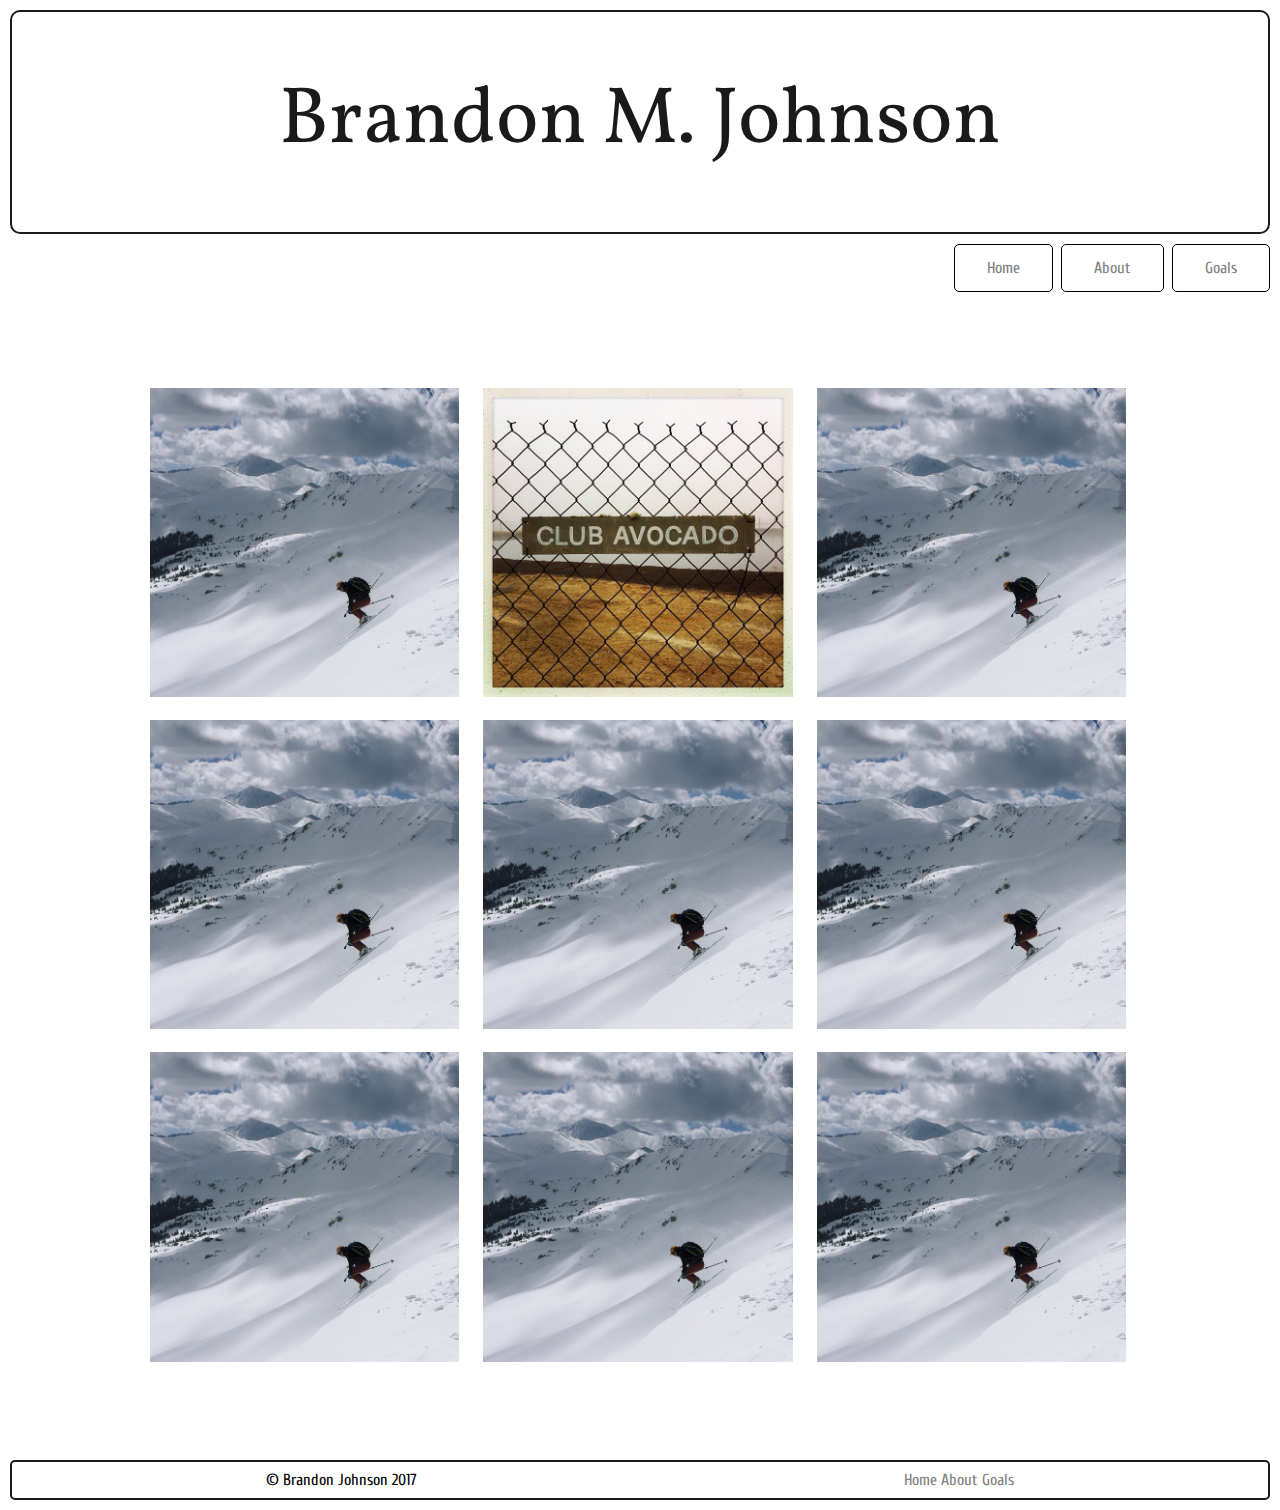
<file: about.html>
<!DOCTYPE html>
<html>

<head>
  <meta charset="utf-8">
  <title>My Personal Webpage v1.0</title>
  <link href="https://fonts.googleapis.com/css?family=Cuprum|Vollkorn:400,700,900" rel="stylesheet">
  <link rel="stylesheet" href="assets/reset.css">
  <link rel="stylesheet" href="assets/style.css">
</head>

<body class="flex-body">


  <!-- MAIN HEADER FLEXBOX-->

  <header class="flex-header">
    <div class="h1container">
      <h1>Brandon M. Johnson</h1>
    </div>
  </header>

  <nav class="nav">
    <nav class="navchild">
      <ul>
        <li class="navsubchild"><a href="index.html" class="button">Home</a></li>
        <li class="navsubchild"><a href="about.html" class="button">About</a></li>
        <li class="navsubchild"><a href="goals.html" class="button">Goals</a></li>
      </ul>
    </nav>
  </nav>

  <!-- END HEADER -->

  <main class="bodychild">


    <div class="imageparent">

      <!-- MAIN FLEXBOX #1 -->

      <picture class="imageflex">

        <a href="http://www.brandonmichaeljohnson.com" class="">
          <source srcset="assets/quinnloveland.jpg" media="(max-width: 400px)">
          <source srcset="assets/quinnloveland.jpg">
          <img src="assets/quinnloveland.jpg" alt="hobbies/interest" class="opacity">
        </a>
        <p>&nbsp;</p>

        <a href="http://www.brandonmichaeljohnson.com" class="">
          <source srcset="assets/clubavocado.jpg" media="(max-width: 400px)">
          <source srcset="assets/clubavocado.jpg">
          <img src="assets/clubavocado.jpg" alt="hobbies/interest" class="opacity">
        </a>
        <p>&nbsp;</p>
        <a href="http://www.brandonmichaeljohnson.com" class="">
          <source srcset="assets/quinnloveland.jpg" media="(max-width: 400px)">
          <source srcset="assets/quinnloveland.jpg">
          <img src="assets/quinnloveland.jpg" alt="hobbies/interest" class="opacity">
        </a>
        <p>&nbsp;</p>

        <a href="http://www.brandonmichaeljohnson.com" class="">
          <source srcset="assets/quinnloveland.jpg" media="(max-width: 400px)">
          <source srcset="assets/quinnloveland.jpg">
          <img src="assets/quinnloveland.jpg" alt="hobbies/interest" class="opacity">
        </a>
        <p>&nbsp;</p>

        <a href="http://www.brandonmichaeljohnson.com" class="">
          <source srcset="assets/quinnloveland.jpg" media="(max-width: 400px)">
          <source srcset="assets/quinnloveland.jpg">
          <img src="assets/quinnloveland.jpg" alt="hobbies/interest" class="opacity">
        </a>
        <p>&nbsp;</p>

        <a href="http://www.brandonmichaeljohnson.com" class="">
          <source srcset="assets/quinnloveland.jpg" media="(max-width: 400px)">
          <source srcset="assets/quinnloveland.jpg">
          <img src="assets/quinnloveland.jpg" alt="hobbies/interest" class="opacity">
        </a>
        <p>&nbsp;</p>

        <a href="http://www.brandonmichaeljohnson.com" class="">
          <source srcset="assets/quinnloveland.jpg" media="(max-width: 400px)">
          <source srcset="assets/quinnloveland.jpg">
          <img src="assets/quinnloveland.jpg" alt="hobbies/interest" class="opacity">
        </a>
        <p>&nbsp;</p>

        <a href="http://www.brandonmichaeljohnson.com" class="">
          <source srcset="assets/quinnloveland.jpg" media="(max-width: 400px)">
          <source srcset="assets/quinnloveland.jpg">
          <img src="assets/quinnloveland.jpg" alt="hobbies/interest" class="opacity">
        </a>
        <p>&nbsp;</p>

        <a href="http://www.brandonmichaeljohnson.com" class="">
          <source srcset="assets/quinnloveland.jpg" media="(max-width: 400px)">
          <source srcset="assets/quinnloveland.jpg">
          <img src="assets/quinnloveland.jpg" alt="hobbies/interest" class="opacity" class="opacity">
        </a>
        <p>&nbsp;</p>

      </picture>


    </div>


  </main>

  <!-- FOOTER -->

  <footer>
    <nav class="navfooter">
      <small>&copy; Brandon Johnson 2017</small>
      <nav class="navfooterchild">
        <ul>
          <li class="navfootersubchild"><a href="index.html">Home</a></li>
          <li class="navfootersubchild"><a href="about.html">About</a></li>
          <li class="navfootersubchild"><a href="goals.html">Goals</a></li>
        </ul>
      </nav>
    </nav>
  </footer>

  <!-- END FOOTER -->


</body>

</html>
</file>
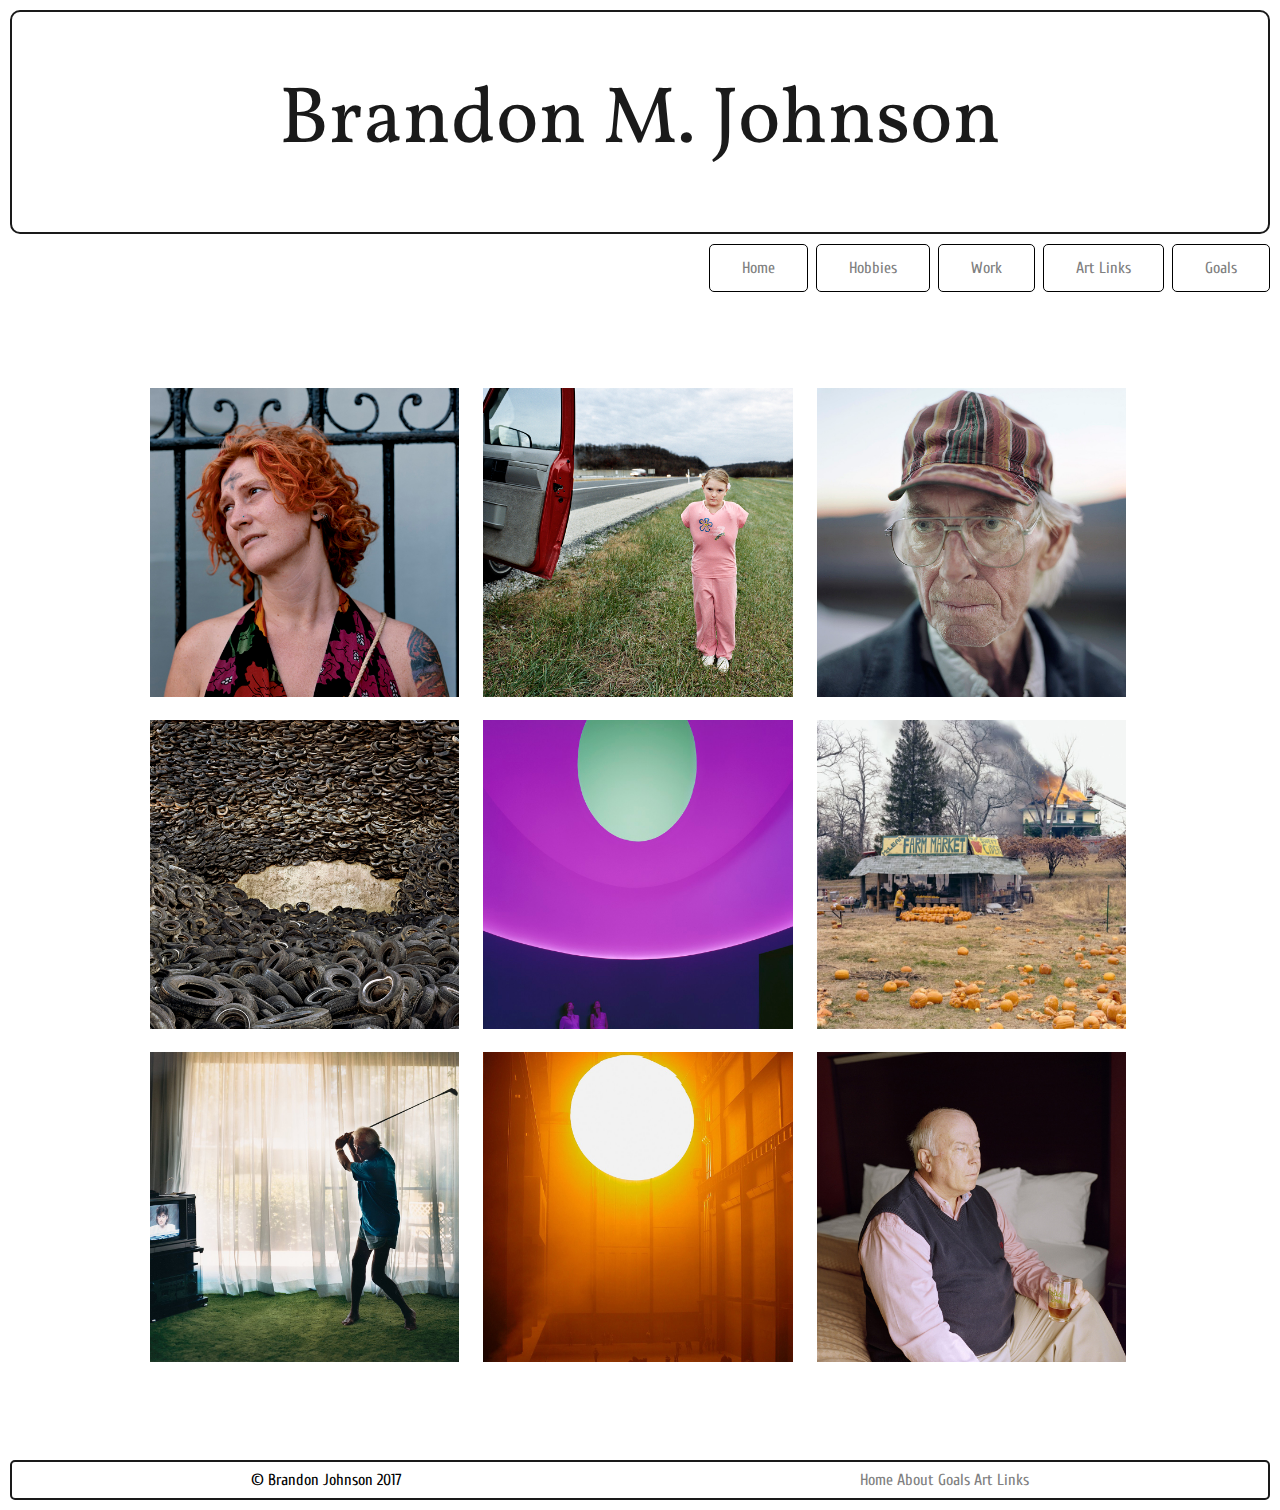
<file: artilike.html>
<!DOCTYPE html>
<html>

<head>
  <meta charset="utf-8">
  <title>My Personal Webpage v1.0</title>
  <link href="https://fonts.googleapis.com/css?family=Cuprum|Vollkorn:400,700,900" rel="stylesheet">
  <link rel="stylesheet" href="assets/reset.css">
  <link rel="stylesheet" href="assets/style.css">
</head>

<body class="flex-body">


  <!-- MAIN HEADER FLEXBOX-->

  <header class="flex-header">
    <div class="h1container">
      <h1>Brandon M. Johnson</h1>
    </div>
  </header>

  <nav class="nav">
    <nav class="navchild">
      <ul>
        <li class="navsubchild"><a href="index.html" class="button">Home</a></li>
        <li class="navsubchild"><a href="fun.html" class="button">Hobbies</a></li>
        <li class="navsubchild"><a href="work.html" class="button">Work</a></li>
        <li class="navsubchild"><a href="artilike.html" class="button">Art Links</a></li>
        <li class="navsubchild"><a href="goals.html" class="button">Goals</a></li>
      </ul>
    </nav>
  </nav>

  <!-- END HEADER -->

  <main class="bodychild">


    <div class="imageparent">

      <!-- MAIN FLEXBOX #1 -->

      <picture class="imageflex">

        <a href="http://www.alecsoth.com" class="">
          <source srcset="assets/artilike/alecsoth_adelyn.jpg" media="(max-width: 400px)">
          <source srcset="assets/artilike/alecsoth_adelyn.jpg">
          <img src="assets/artilike/alecsoth_adelyn.jpg" alt="Alec Soth" class="opacity">
        </a>
        <p>&nbsp;</p>

        <a href="http://www.amystein.com" class="">
          <source srcset="assets/artilike/amystein.jpeg" media="(max-width: 400px)">
          <source srcset="assets/artilike/amystein.jpeg">
          <img src="assets/artilike/amystein.jpeg" alt="Amy Stein" class="opacity">
        </a>
        <p>&nbsp;</p>

        <a href="http://www.bryanschutmaat.com/" class="">
          <source srcset="assets/artilike/bryanschutmaat.jpeg" media="(max-width: 400px)">
          <source srcset="assets/artilike/bryanschutmaat.jpeg">
          <img src="assets/artilike/bryanschutmaat.jpeg" alt="Bryan Schutmaat" class="opacity">
        </a>
        <p>&nbsp;</p>

        <a href="https://www.edwardburtynsky.com/" class="">
          <source srcset="assets/artilike/edburtynsky.jpeg" media="(max-width: 400px)">
          <source srcset="assets/artilike/edburtynsky.jpeg">
          <img src="assets/artilike/edburtynsky.jpeg" alt="Edward Burtynsky" class="opacity">
        </a>
        <p>&nbsp;</p>

        <a href="http://jamesturrell.com/" class="">
          <source srcset="assets/artilike/jamesturrell.jpeg" media="(max-width: 400px)">
          <source srcset="assets/artilike/jamesturrell.jpeg">
          <img src="assets/artilike/jamesturrell.jpeg" alt="James Turrell" class="opacity">
        </a>
        <p>&nbsp;</p>

        <a href="http://www.luhringaugustine.com/artists/joel-sternfeld" class="">
          <source srcset="assets/artilike/joelsternfeld.jpeg" media="(max-width: 400px)">
          <source srcset="assets/artilike/joelsternfeld.jpeg">
          <img src="assets/artilike/joelsternfeld.jpeg" alt="hobbies/interest" class="opacity">
        </a>
        <p>&nbsp;</p>

        <a href="http://larrysultan.com/" class="">
          <source srcset="assets/artilike/larrysultan.jpeg" media="(max-width: 400px)">
          <source srcset="assets/artilike/larrysultan.jpeg">
          <img src="assets/artilike/larrysultan.jpeg" alt="hobbies/interest" class="opacity">
        </a>
        <p>&nbsp;</p>

        <a href="http://www.olafureliasson.net/" class="">
          <source srcset="assets/artilike/olafurelliason.jpeg" media="(max-width: 400px)">
          <source srcset="assets/artilike/olafurelliason.jpeg">
          <img src="assets/artilike/olafurelliason.jpeg" alt="hobbies/interest" class="opacity">
        </a>
        <p>&nbsp;</p>

        <a href="http://saramacel.com/" class="">
          <source srcset="assets/artilike/saramacel.jpeg" media="(max-width: 400px)">
          <source srcset="assets/artilike/saramacel.jpeg">
          <img src="assets/artilike/saramacel.jpeg" alt="hobbies/interest" class="opacity" class="opacity">
        </a>
        <p>&nbsp;</p>

      </picture>


    </div>


  </main>

  <!-- FOOTER -->

  <footer>
    <nav class="navfooter">
      <small>&copy; Brandon Johnson 2017</small>
      <nav class="navfooterchild">
        <ul>
          <li class="navfootersubchild"><a href="index.html">Home</a></li>
          <li class="navfootersubchild"><a href="about.html">About</a></li>
          <li class="navfootersubchild"><a href="goals.html">Goals</a></li>
          <li class="navfootersubchild"><a href="artilike.html">Art Links</a>
        </ul>
      </nav>
    </nav>
  </footer>

  <!-- END FOOTER -->


</body>

</html>
</file>
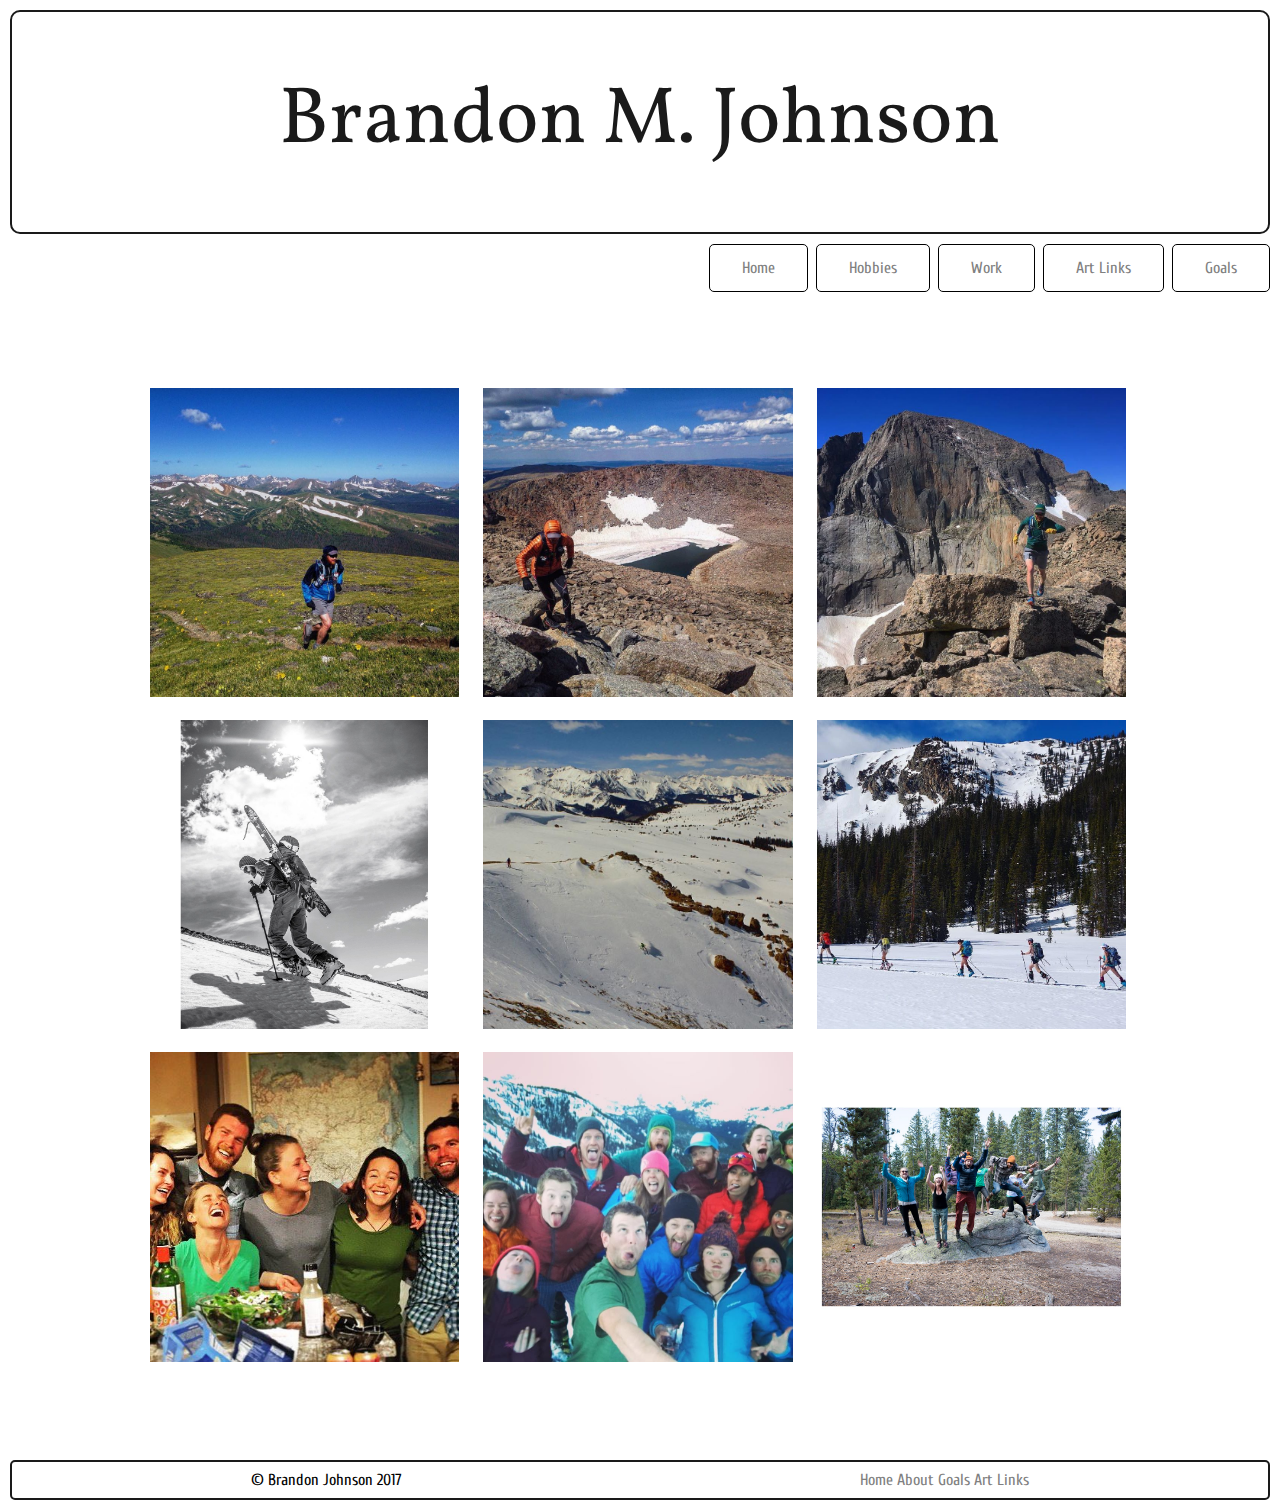
<file: fun.html>
<!DOCTYPE html>
<html>

<head>
  <meta charset="utf-8">
  <title>My Personal Webpage v1.0</title>
  <link href="https://fonts.googleapis.com/css?family=Cuprum|Vollkorn:400,700,900" rel="stylesheet">
  <link rel="stylesheet" href="assets/reset.css">
  <link rel="stylesheet" href="assets/style.css">
</head>

<body class="flex-body">


  <!-- MAIN HEADER FLEXBOX-->

  <header class="flex-header">
    <div class="h1container">
      <h1>Brandon M. Johnson</h1>
    </div>
  </header>

  <nav class="nav">
    <nav class="navchild">
      <ul>
        <li class="navsubchild"><a href="index.html" class="button">Home</a></li>
        <li class="navsubchild"><a href="fun.html" class="button">Hobbies</a></li>
        <li class="navsubchild"><a href="work.html" class="button">Work</a></li>
        <li class="navsubchild"><a href="artilike.html" class="button">Art Links</a></li>
        <li class="navsubchild"><a href="goals.html" class="button">Goals</a></li>
      </ul>
    </nav>
  </nav>

  <!-- END HEADER -->

  <main class="bodychild">


    <div class="imageparent">

      <!-- MAIN FLEXBOX #1 -->

      <picture class="imageflex">

        <a href="index.html" class="">
          <source srcset="assets/trailrunning.jpg" media="(max-width: 400px)">
          <source srcset="assets/trailrunning.jpg">
          <img src="assets/trailrunning.jpg" alt="Alec Soth" class="opacity">
        </a>
        <p>&nbsp;</p>

        <a href="index.html" class="">
          <source srcset="assets/trailrun2.jpg" media="(max-width: 400px)">
          <source srcset="assets/trailrun2.jpg">
          <img src="assets/trailrun2.jpg" alt="Amy Stein" class="opacity">
        </a>
        <p>&nbsp;</p>

        <a href="index.html" class="">
          <source srcset="assets/ladywashington.jpg" media="(max-width: 400px)">
          <source srcset="assets/ladywashington.jpg">
          <img src="assets/ladywashington.jpg" alt="Bryan Schutmaat" class="opacity">
        </a>
        <p>&nbsp;</p>

        <a href="index.html" class="">
          <source srcset="assets/bcski1.jpg" media="(max-width: 400px)">
          <source srcset="assets/bcski1.jpg">
          <img src="assets/bcski1.jpg" alt="Edward Burtynsky" class="opacity">
        </a>
        <p>&nbsp;</p>

        <a href="index.html" class="">
          <source srcset="assets/goldhill.jpg" media="(max-width: 400px)">
          <source srcset="assets/goldhill.jpg">
          <img src="assets/goldhill.jpg" alt="James Turrell" class="opacity">
        </a>
        <p>&nbsp;</p>

        <a href="index.html" class="">
          <source srcset="assets/skinning.jpg" media="(max-width: 400px)">
          <source srcset="assets/skinning.jpg">
          <img src="assets/skinning.jpg" alt="hobbies/interest" class="opacity">
        </a>
        <p>&nbsp;</p>

        <a href="index.html" class="">
          <source srcset="assets/friends.jpg" media="(max-width: 400px)">
          <source srcset="assets/friends.jpg">
          <img src="assets/friends.jpg" alt="hobbies/interest" class="opacity">
        </a>
        <p>&nbsp;</p>

        <a href="index.html" class="">
          <source srcset="assets/skinnergroup.jpg" media="(max-width: 400px)">
          <source srcset="assets/skinnergroup.jpg">
          <img src="assets/skinnergroup.jpg" alt="hobbies/interest" class="opacity">
        </a>
        <p>&nbsp;</p>

        <a href="index.html" class="">
          <source srcset="assets/mummyjump.jpg" media="(max-width: 400px)">
          <source srcset="assets/mummyjump.jpg">
          <img src="assets/mummyjump.jpg" alt="hobbies/interest" class="opacity" class="opacity">
        </a>
        <p>&nbsp;</p>

      </picture>


    </div>


  </main>

  <!-- FOOTER -->

  <footer>
    <nav class="navfooter">
      <small>&copy; Brandon Johnson 2017</small>
      <nav class="navfooterchild">
        <ul>
          <li class="navfootersubchild"><a href="index.html">Home</a></li>
          <li class="navfootersubchild"><a href="about.html">About</a></li>
          <li class="navfootersubchild"><a href="goals.html">Goals</a></li>
          <li class="navfootersubchild"><a href="artilike.html">Art Links</a>
        </ul>
      </nav>
    </nav>
  </footer>

  <!-- END FOOTER -->


</body>

</html>
</file>
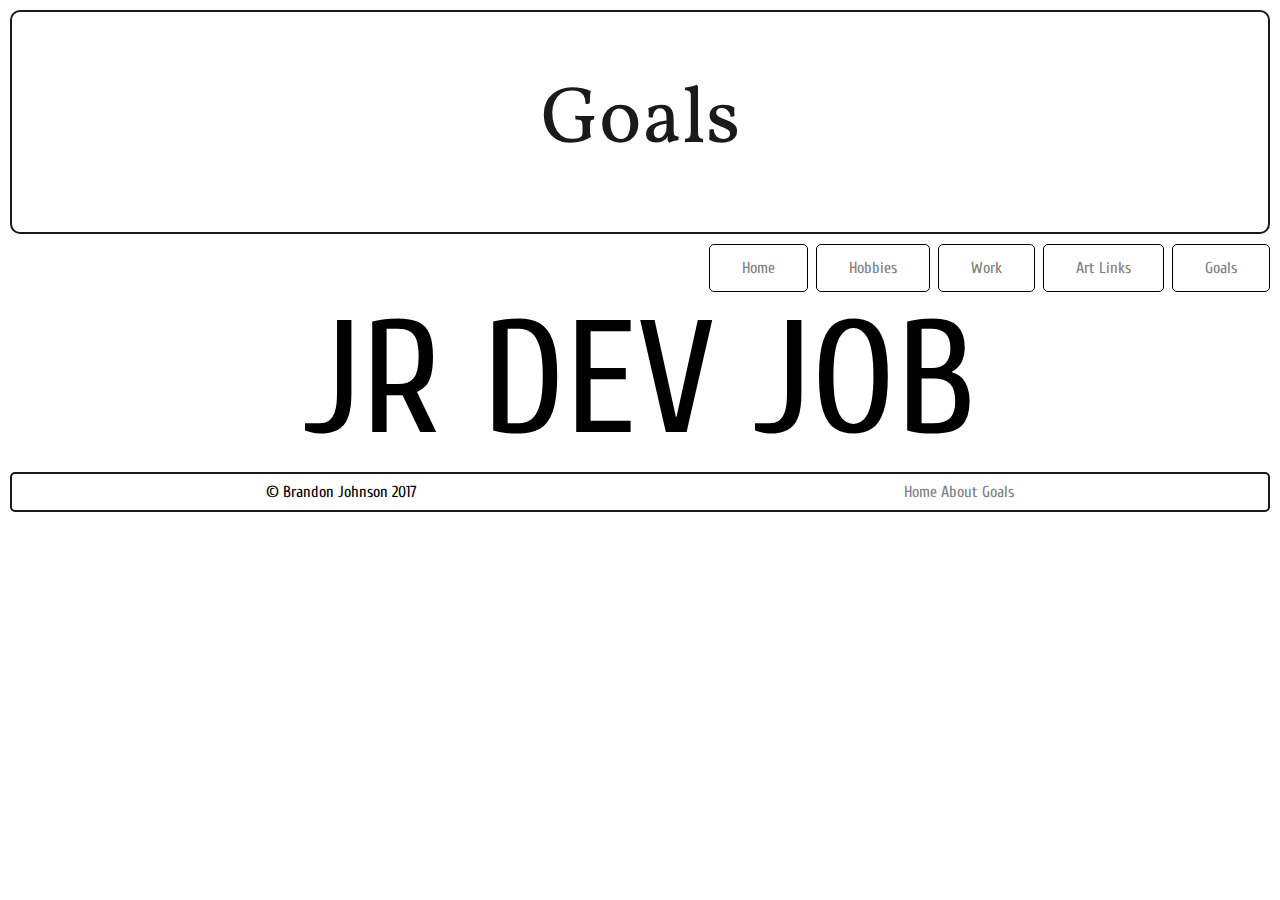
<file: goals.html>
<!DOCTYPE html>
<html>

<head>
  <meta charset="utf-8">
  <title>My Personal Webpage v1.0</title>
  <link href="https://fonts.googleapis.com/css?family=Cuprum|Vollkorn:400,700,900" rel="stylesheet">
  <link rel="stylesheet" href="assets/reset.css">
  <link rel="stylesheet" href="assets/style.css">
</head>

<body class="flex-body">


  <!-- MAIN HEADER FLEXBOX-->

  <header class="flex-header">
    <div class="h1container">
      <h1>Goals</h1>
    </div>
  </header>

  <nav class="nav">
    <nav class="navchild">
      <ul>
        <li class="navsubchild"><a href="index.html" class="button">Home</a></li>
        <li class="navsubchild"><a href="fun.html" class="button">Hobbies</a></li>
        <li class="navsubchild"><a href="work.html" class="button">Work</a></li>
        <li class="navsubchild"><a href="artilike.html" class="button">Art Links</a></li>
        <li class="navsubchild"><a href="goals.html" class="button">Goals</a></li>
      </ul>
    </nav>
  </nav>

  <!-- END HEADER -->

  <main class="bodychild">



  <p id="goal" style="text-align: center">JR DEV JOB</p>



  </main>

  <!-- FOOTER -->

  <footer>
    <nav class="navfooter">
      <small>&copy; Brandon Johnson 2017</small>
      <nav class="navfooterchild">
        <ul>
          <li class="navfootersubchild"><a href="index.html">Home</a></li>
          <li class="navfootersubchild"><a href="about.html">About</a></li>
          <li class="navfootersubchild"><a href="goals.html">Goals</a></li>
        </ul>
      </nav>
    </nav>
  </footer>

  <!-- END FOOTER -->


</body>

</html>
</file>
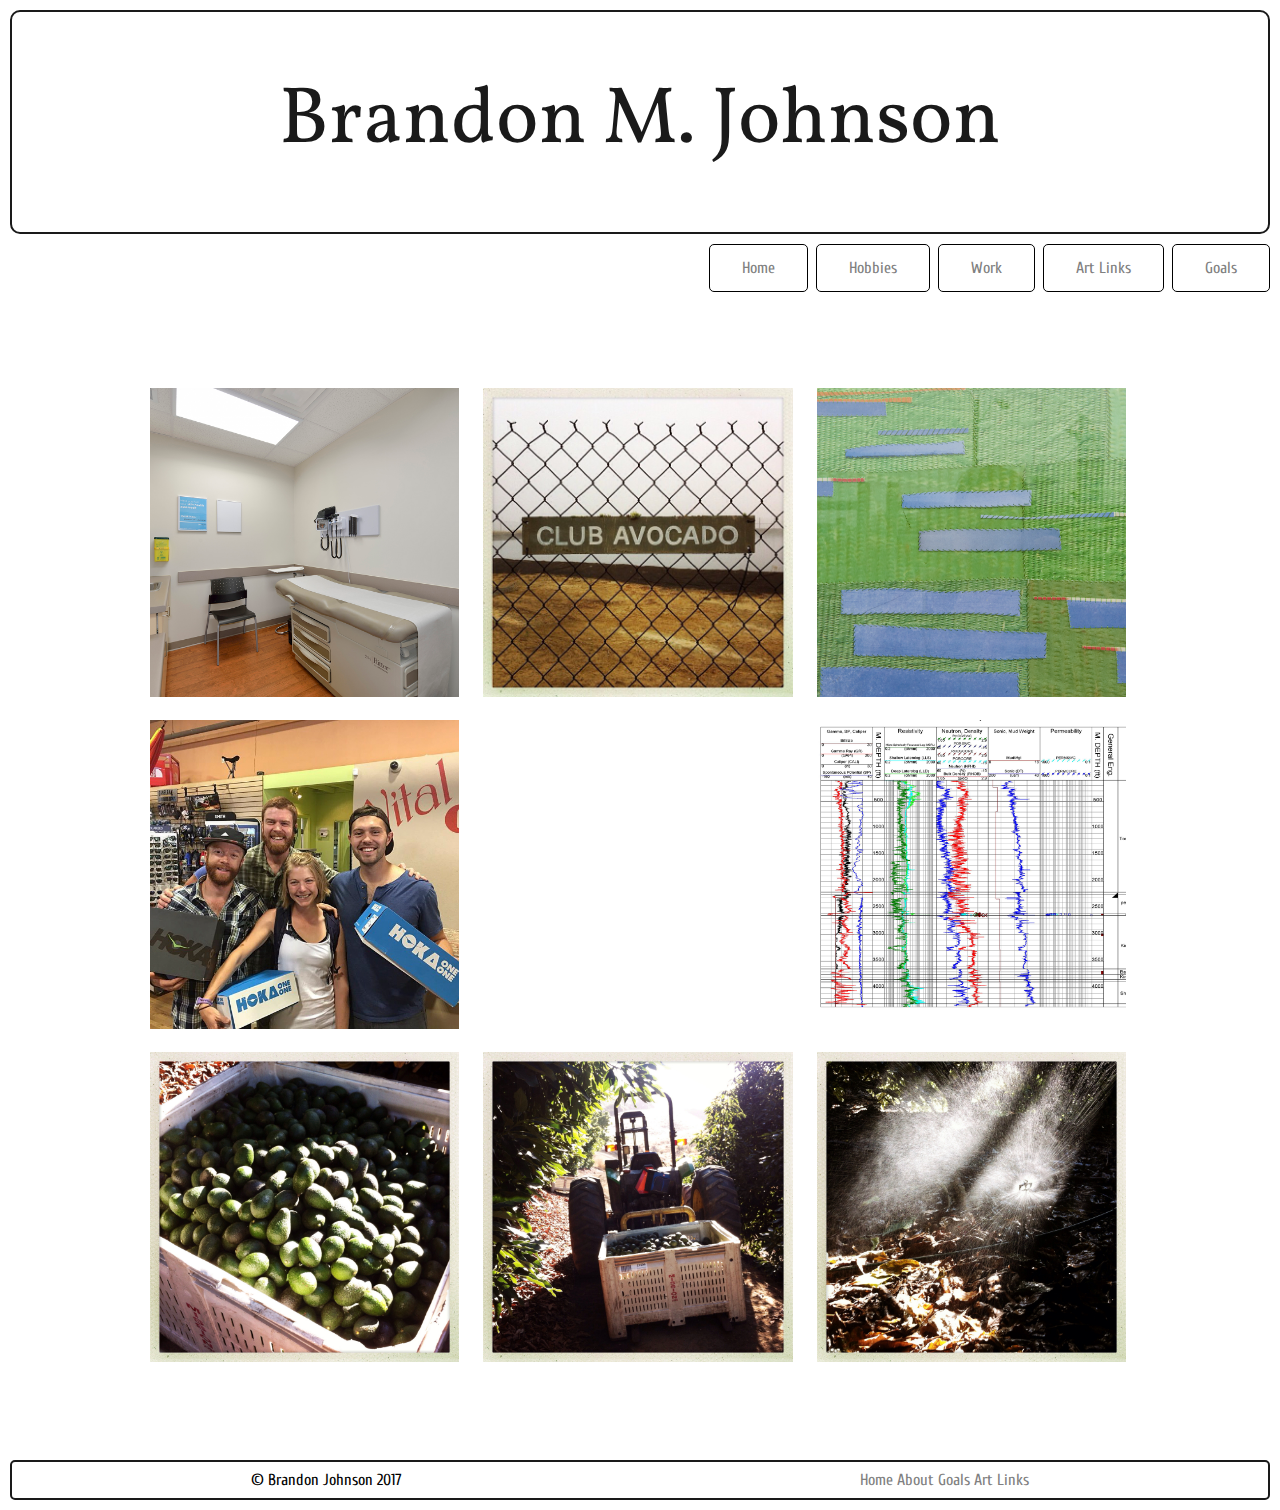
<file: work.html>
<!DOCTYPE html>
<html>

<head>
  <meta charset="utf-8">
  <title>My Personal Webpage v1.0</title>
  <link href="https://fonts.googleapis.com/css?family=Cuprum|Vollkorn:400,700,900" rel="stylesheet">
  <link rel="stylesheet" href="assets/reset.css">
  <link rel="stylesheet" href="assets/style.css">
</head>

<body class="flex-body">


  <!-- MAIN HEADER FLEXBOX-->

  <header class="flex-header">
    <div class="h1container">
      <h1>Brandon M. Johnson</h1>
    </div>
  </header>

  <nav class="nav">
    <nav class="navchild">
      <ul>
        <li class="navsubchild"><a href="index.html" class="button">Home</a></li>
        <li class="navsubchild"><a href="fun.html" class="button">Hobbies</a></li>
        <li class="navsubchild"><a href="work.html" class="button">Work</a></li>
        <li class="navsubchild"><a href="artilike.html" class="button">Art Links</a></li>
        <li class="navsubchild"><a href="goals.html" class="button">Goals</a></li>
      </ul>
    </nav>
  </nav>

  <!-- END HEADER -->

  <main class="bodychild">


    <div class="imageparent">

      <!-- MAIN FLEXBOX #1 -->

      <picture class="imageflex">

        <a href="" class="">
          <source srcset="passets/work/cca.jpeg" media="(max-width: 400px)">
          <source srcset="assets/work/cca.jpeg">
          <img src="assets/work/cca.jpeg" alt="hobbies/interest" class="opacity">
        </a>
        <p>&nbsp;</p>

        <a href="http://www.brandonmichaeljohnson.com" class="">
          <source srcset="assets/clubavocado.jpg" media="(max-width: 400px)">
          <source srcset="assets/clubavocado.jpg">
          <img src="assets/clubavocado.jpg" alt="hobbies/interest" class="opacity">
        </a>
        <p>&nbsp;</p>
        <a href="http://www.romyowens.com" class="">
          <source srcset="assets/work/romyowens.jpeg" media="(max-width: 400px)">
          <source srcset="assets/work/romyowens.jpeg">
          <img src="assets/work/romyowens.jpeg" alt="hobbies/interest" class="opacity">
        </a>
        <p>&nbsp;</p>

        <a href="http://www.brandonmichaeljohnson.com" class="">
          <source srcset="assets/work/vital.jpg" media="(max-width: 400px)">
          <source srcset="assets/work/vital.jpg">
          <img src="assets/work/vital.jpg" alt="hobbies/interest" class="opacity">
        </a>
        <p>&nbsp;</p>

        <a href="http://www.brandonmichaeljohnson.com" class="">
          <!-- <source srcset="assets/quinnloveland.jpg" media="(max-width: 400px)">
          <source srcset="assets/quinnloveland.jpg">
          <img src="assets/quinnloveland.jpg" alt="hobbies/interest" class="opacity"> -->
          <p></p>
        </a>
        <p>&nbsp;</p>

        <a href="http://www.brandonmichaeljohnson.com" class="">
          <source srcset="assets/work/welllog.jpeg" media="(max-width: 400px)">
          <source srcset="assets/work/welllog.jpeg">
          <img src="assets/work/welllog.jpeg" alt="hobbies/interest" class="opacity">
        </a>
        <p>&nbsp;</p>

        <a href="http://www.brandonmichaeljohnson.com" class="">
          <source srcset="assets/work/IMG_0015.jpg" media="(max-width: 400px)">
          <source srcset="assets/work/IMG_0015.jpg">
          <img src="assets/work/IMG_0015.jpg" alt="hobbies/interest" class="opacity">
        </a>
        <p>&nbsp;</p>

        <a href="http://www.brandonmichaeljohnson.com" class="">
          <source srcset="assets/work/IMG_0016.jpg" media="(max-width: 400px)">
          <source srcset="assets/work/IMG_0016.jpg">
          <img src="assets/work/IMG_0016.jpg" alt="hobbies/interest" class="opacity">
        </a>
        <p>&nbsp;</p>

        <a href="artilike.html" class="">
          <source srcset="aassets/work/IMG_0081.jpg" media="(max-width: 400px)">
          <source srcset="aassets/work/IMG_0081.jpg">
          <img src="assets/work/IMG_0081.jpg" alt="hobbies/interest" class="opacity" class="opacity">
        </a>
        <p>&nbsp;</p>

      </picture>


    </div>


  </main>

  <!-- FOOTER -->

  <footer>
    <nav class="navfooter">
      <small>&copy; Brandon Johnson 2017</small>
      <nav class="navfooterchild">
        <ul>
          <li class="navfootersubchild"><a href="index.html">Home</a></li>
          <li class="navfootersubchild"><a href="about.html">About</a></li>
          <li class="navfootersubchild"><a href="goals.html">Goals</a></li>
          <li class="navfootersubchild"><a href="artilike.html">Art Links</a>
        </ul>
      </nav>
    </nav>
  </footer>

  <!-- END FOOTER -->


</body>

</html>
</file>
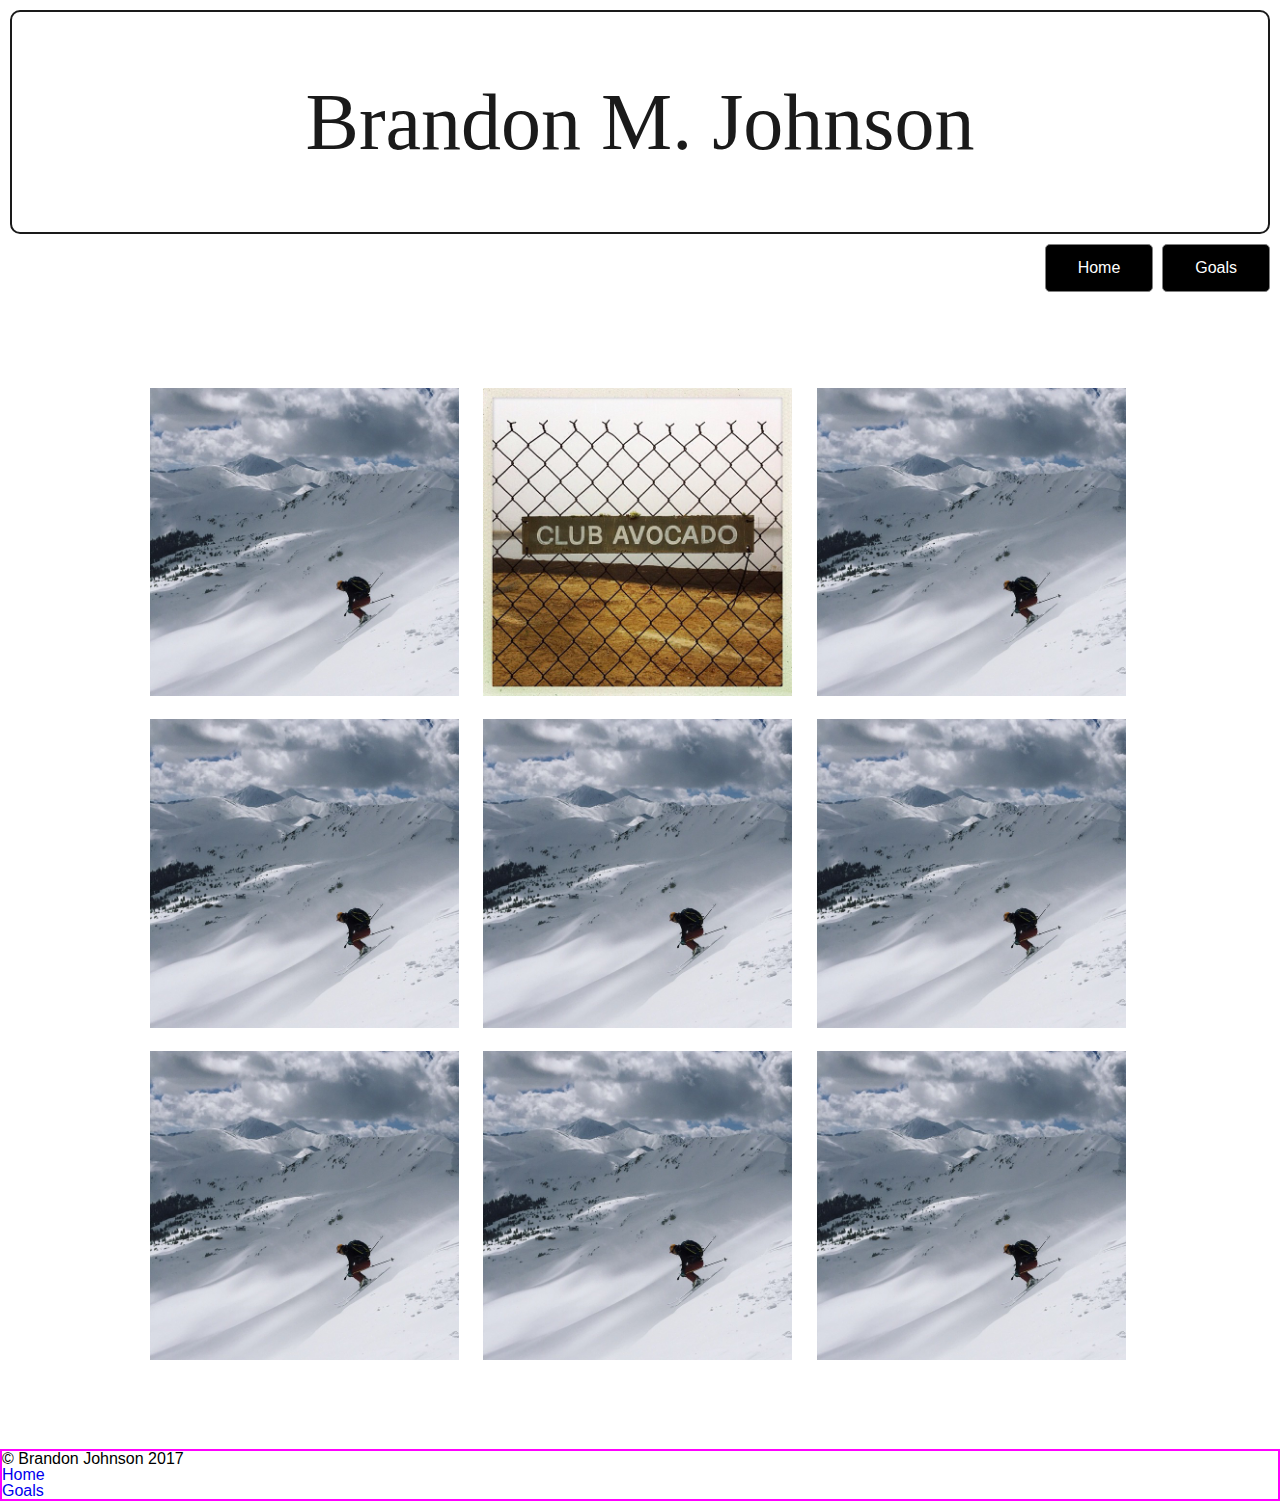
<file: assets/My Personal Webpage v1.0.html>
<!DOCTYPE html>
<!-- saved from url=(0074)file:///Users/brandonjohnson/Galvanize/projects/personalWebsite/about.html -->
<html><head><meta http-equiv="Content-Type" content="text/html; charset=UTF-8">
  
  <title>My Personal Webpage v1.0</title>
  <link href="./My Personal Webpage v1.0_files/css" rel="stylesheet">
  <link rel="stylesheet" href="./My Personal Webpage v1.0_files/reset.css">
  <link rel="stylesheet" href="./My Personal Webpage v1.0_files/style.css">
</head>

<body class="flex-body">


  <!-- MAIN HEADER FLEXBOX-->

  <header class="flex-header">
    <div class="h1container">
      <h1>Brandon M. Johnson</h1>
    </div>
  </header>

  <nav class="nav">
    <nav class="navchild">
      <ul>
        <li class="navsubchild"><a href="file:///Users/brandonjohnson/Galvanize/projects/personalWebsite/index.html" class="button">Home</a></li>
        <li class="navsubchild"><a href="file:///Users/brandonjohnson/Galvanize/projects/personalWebsite/goals.html" class="button">Goals</a></li>
      </ul>
    </nav>
  </nav>

  <!-- END HEADER -->

  <main class="bodychild">


    <div class="imageparent">

      <!-- MAIN FLEXBOX #1 -->

      <picture class="imageflex">

        <a href="http://www.brandonmichaeljohnson.com/" class="">
          <source srcset="assets/quinnloveland.jpg" media="(max-width: 400px)">
          <source srcset="assets/quinnloveland.jpg">
          <img src="./My Personal Webpage v1.0_files/quinnloveland.jpg" alt="hobbies/interest" class="opacity">
        </a>
        <p>&nbsp;</p>

        <a href="http://www.brandonmichaeljohnson.com/" class="">
          <source srcset="assets/clubavocado.jpg" media="(max-width: 400px)">
          <source srcset="assets/clubavocado.jpg">
          <img src="./My Personal Webpage v1.0_files/clubavocado.jpg" alt="hobbies/interest" class="opacity">
        </a>
        <p>&nbsp;</p>
        <a href="http://www.brandonmichaeljohnson.com/" class="">
          <source srcset="assets/quinnloveland.jpg" media="(max-width: 400px)">
          <source srcset="assets/quinnloveland.jpg">
          <img src="./My Personal Webpage v1.0_files/quinnloveland.jpg" alt="hobbies/interest" class="opacity">
        </a>
        <p>&nbsp;</p>

        <a href="http://www.brandonmichaeljohnson.com/" class="">
          <source srcset="assets/quinnloveland.jpg" media="(max-width: 400px)">
          <source srcset="assets/quinnloveland.jpg">
          <img src="./My Personal Webpage v1.0_files/quinnloveland.jpg" alt="hobbies/interest" class="opacity">
        </a>
        <p>&nbsp;</p>

        <a href="http://www.brandonmichaeljohnson.com/" class="">
          <source srcset="assets/quinnloveland.jpg" media="(max-width: 400px)">
          <source srcset="assets/quinnloveland.jpg">
          <img src="./My Personal Webpage v1.0_files/quinnloveland.jpg" alt="hobbies/interest" class="opacity">
        </a>
        <p>&nbsp;</p>

        <a href="http://www.brandonmichaeljohnson.com/" class="">
          <source srcset="assets/quinnloveland.jpg" media="(max-width: 400px)">
          <source srcset="assets/quinnloveland.jpg">
          <img src="./My Personal Webpage v1.0_files/quinnloveland.jpg" alt="hobbies/interest" class="opacity">
        </a>
        <p>&nbsp;</p>

        <a href="http://www.brandonmichaeljohnson.com/" class="">
          <source srcset="assets/quinnloveland.jpg" media="(max-width: 400px)">
          <source srcset="assets/quinnloveland.jpg">
          <img src="./My Personal Webpage v1.0_files/quinnloveland.jpg" alt="hobbies/interest" class="opacity">
        </a>
        <p>&nbsp;</p>

        <a href="http://www.brandonmichaeljohnson.com/" class="">
          <source srcset="assets/quinnloveland.jpg" media="(max-width: 400px)">
          <source srcset="assets/quinnloveland.jpg">
          <img src="./My Personal Webpage v1.0_files/quinnloveland.jpg" alt="hobbies/interest" class="opacity">
        </a>
        <p>&nbsp;</p>

        <a href="http://www.brandonmichaeljohnson.com/" class="">
          <source srcset="assets/quinnloveland.jpg" media="(max-width: 400px)">
          <source srcset="assets/quinnloveland.jpg">
          <img src="./My Personal Webpage v1.0_files/quinnloveland.jpg" alt="hobbies/interest" class="opacity">
        </a>
        <p>&nbsp;</p>

      </picture>


    </div>


  </main>

  <!-- FOOTER -->

  <footer>
    <nav class="navfooter">
      <small>© Brandon Johnson 2017</small>
      <nav class="navfooterchild">
        <ul>
          <li class="navfootersubchild"><a href="file:///Users/brandonjohnson/Galvanize/projects/personalWebsite/index.html">Home</a></li>
          <li class="navfootersubchild"><a href="file:///Users/brandonjohnson/Galvanize/projects/personalWebsite/goals.html">Goals</a></li>
        </ul>
      </nav>
    </nav>
  </footer>

  <!-- END FOOTER -->





</body></html>
</file>
<file: assets/style.css>
body {
  background-color: hsl(0, 0%, 80%);
  font-family: 'Cuprum', sans-serif;
}

.flex-header {
  display: flex;
  justify-content: center;
  border: solid 2px hsl(0, 0%, 10%);
  border-radius: 10px;
  margin: 10px;
}

.h1container {
  display: flex;
}

h1 {
  font-size: 5em;
  font-family: 'Vollkorn', serif;
  align-items: center;
  justify-content: center;
  color: hsl(0, 0%, 10%);
  margin: 70px;
}

.nav {
  display: flex;
  justify-content: flex-end;
  border-radius: 5px;
  margin: 10px;
}

.navchild {
  display: flex;
  font-size: 2em;
}

.navsubchild {
  align-items: flex-end;
  display: inline;
}

.imageparent {
  display: flex;
  flex-direction: column;
  align-items: flex-end;
  padding: 1%;
  justify-content: space-between;
}

.imageflex {
  display: flex;
  align-items: flex-end;
  justify-content: space-between;
  margin: auto;
  padding: 5%;
  flex-wrap: wrap;
  max-width: 1000px;
}

.imageflex a {
  justify-content: space-between;
  align-items: stretch;
  padding: 1%;
  flex-grow: 3;
  flex-basis: 25%;
}

/*footer {
  border: solid 2px hsl(0, 0%, 10%);
}*/

@media screen and (min-width: 480px) {
  body {
    background-color: white;
  }
  img {
    width: 100%;
    height: 100%;
  }
}

img.opacity:hover {
  opacity: 0.6;
}

a {
  text-decoration: none;
}

a.button {
  background-color: white;
  border: solid 1px black;
  border-radius: 5px;
  color: white;
  padding: 15px 32px;
  text-align: center;
  text-decoration: none;
  display: inline-block;
  font-size: 16px;
}

.navfooter {
  display: flex;
  justify-content: space-around;
  border: solid 2px hsl(0, 0%, 10%);
  margin: 10px;
  padding: 10px;
  border-radius: 5px;
}

.navchild {
  display: flex;
}

.navfootersubchild {
  display: inline-block;
  color: black;
  text-decoration: none;
}

.navfootersubchild a {
  text-decoration: none;
  align-items: flex-end;
}

a:link {
  color: grey;
}

a:visited {
  color: darkgrey;
}

a p {
  font-size: 5em;
  color: black;
  align-content: center;
}

#goal {
  font-size: 10em;
  margin: auto;
}
</file>
<file: assets/My Personal Webpage v1.0_files/style.css>
body {
  background-color: hsl(0, 0%, 80%);
  font-family: 'Cuprum', sans-serif;
}

.flex-header {
  display: flex;
  justify-content: center;
  border: solid 2px hsl(0, 0%, 10%);
  border-radius: 10px;
  margin: 10px;
}

.h1container {
  display: flex;
}

h1 {
  font-size: 5em;
  font-family: 'Vollkorn', serif;
  align-items: center;
  justify-content: center;
  color: hsl(0, 0%, 10%);
  margin: 70px;
}

.nav {
  display: flex;
  justify-content: flex-end;
  border-radius: 5px;
  margin: 10px;
}

.navchild {
  display: flex;
  font-size: 2em;
}

.navsubchild {
  align-items: flex-end;
  display: inline;
}

.imageparent {
  display: flex;
  flex-direction: column;
  align-items: flex-end;
  padding: 1%;
  justify-content: space-between;
}

.imageflex {
  display: flex;
  align-items: flex-end;
  justify-content: space-between;
  margin: auto;
  padding: 5%;
  flex-wrap: wrap;
  max-width: 1000px;
}

.imageflex a {
  justify-content: space-between;
  align-items: stretch;
  padding: 1%;
  flex-grow: 3;
  flex-basis: 25%;
}

footer {
  border: solid 2px fuchsia;
}

@media screen and (min-width: 480px) {
  body {
    background-color: white;
  }
  img {
    width: 100%;
    height: 100%;
  }
}

img.opacity:hover {
  opacity: 0.6;
}

a {
  text-decoration: none;
}

a.button {
  background-color: black;
  border: solid 1px grey;
  border-radius: 5px;
  color: white;
  padding: 15px 32px;
  text-align: center;
  text-decoration: none;
  display: inline-block;
  font-size: 16px;
}
</file>
